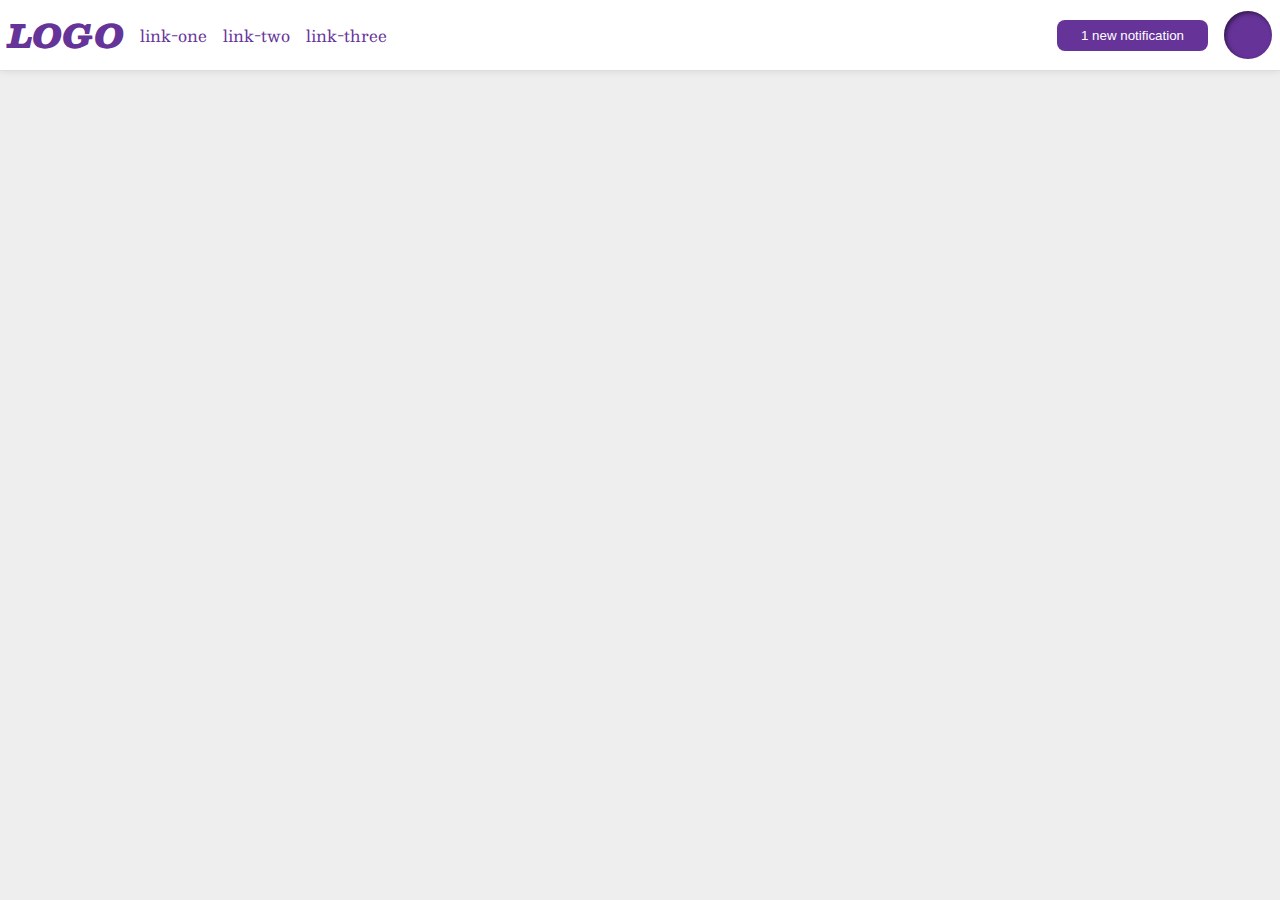
<file: foundations/flex/03-flex-header-2/index.html>
<!DOCTYPE html>
<html lang="en">
  <head>
    <meta charset="UTF-8">
    <meta http-equiv="X-UA-Compatible" content="IE=edge">
    <meta name="viewport" content="width=device-width, initial-scale=1.0">
    <title>Flex Header 2</title>
    <link rel="stylesheet" href="style.css">
  </head>
  <body>
    <div class="header">
      <div>
        <div class="logo">
          LOGO
        </div>
        <ul class="links">
          <li><a href="https://google.com">link-one</a></li>
          <li><a href="https://google.com">link-two</a></li>
          <li><a href="https://google.com">link-three</a></li>
        </ul>
      </div>
      <div>
        <button class="notifications">
          1 new notification
        </button>
        <div class="profile-image"></div>
      </div>
      
    </div>
  </body>
</html>
</file>
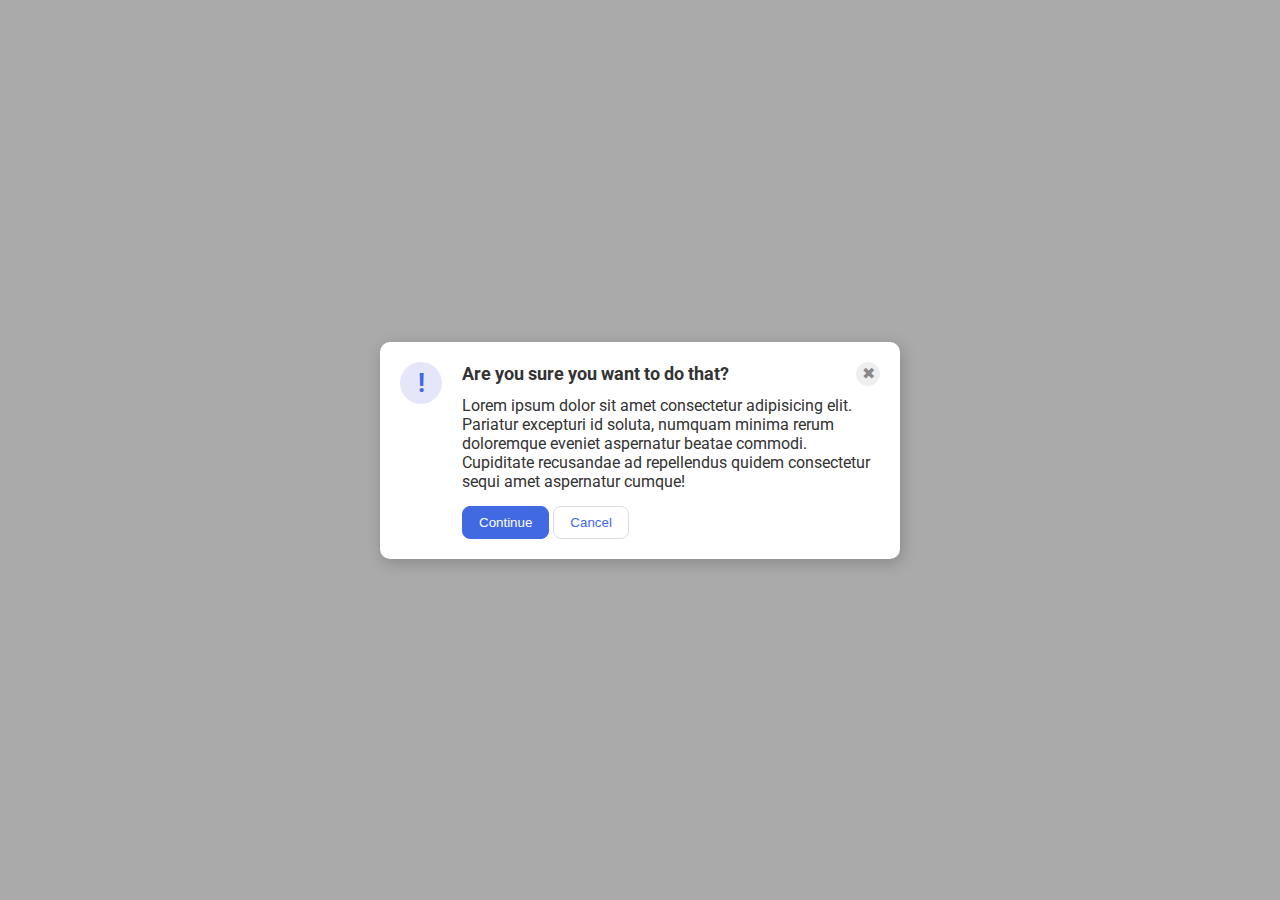
<file: foundations/flex/05-flex-modal/index.html>
<!DOCTYPE html>
<html lang="en">
  <head>
    <meta charset="UTF-8">
    <meta http-equiv="X-UA-Compatible" content="IE=edge">
    <meta name="viewport" content="width=device-width, initial-scale=1.0">
    <link rel="stylesheet" href="style.css">
    <title>Modal</title>
  </head>
  <body>
    <div class="modal">
      <div class="icon">!</div>
      <div>
        <div class="header">
          Are you sure you want to do that?
          <button class="close-button">✖</button>
        </div>
        
        <div class="text">Lorem ipsum dolor sit amet consectetur adipisicing elit. Pariatur excepturi id soluta, numquam minima rerum doloremque eveniet aspernatur beatae commodi. Cupiditate recusandae ad repellendus quidem consectetur sequi amet aspernatur cumque!</div>
        <button class="continue">Continue</button>
        <button class="cancel">Cancel</button>
      </div>
    </div>
  </body>
</html>
</file>
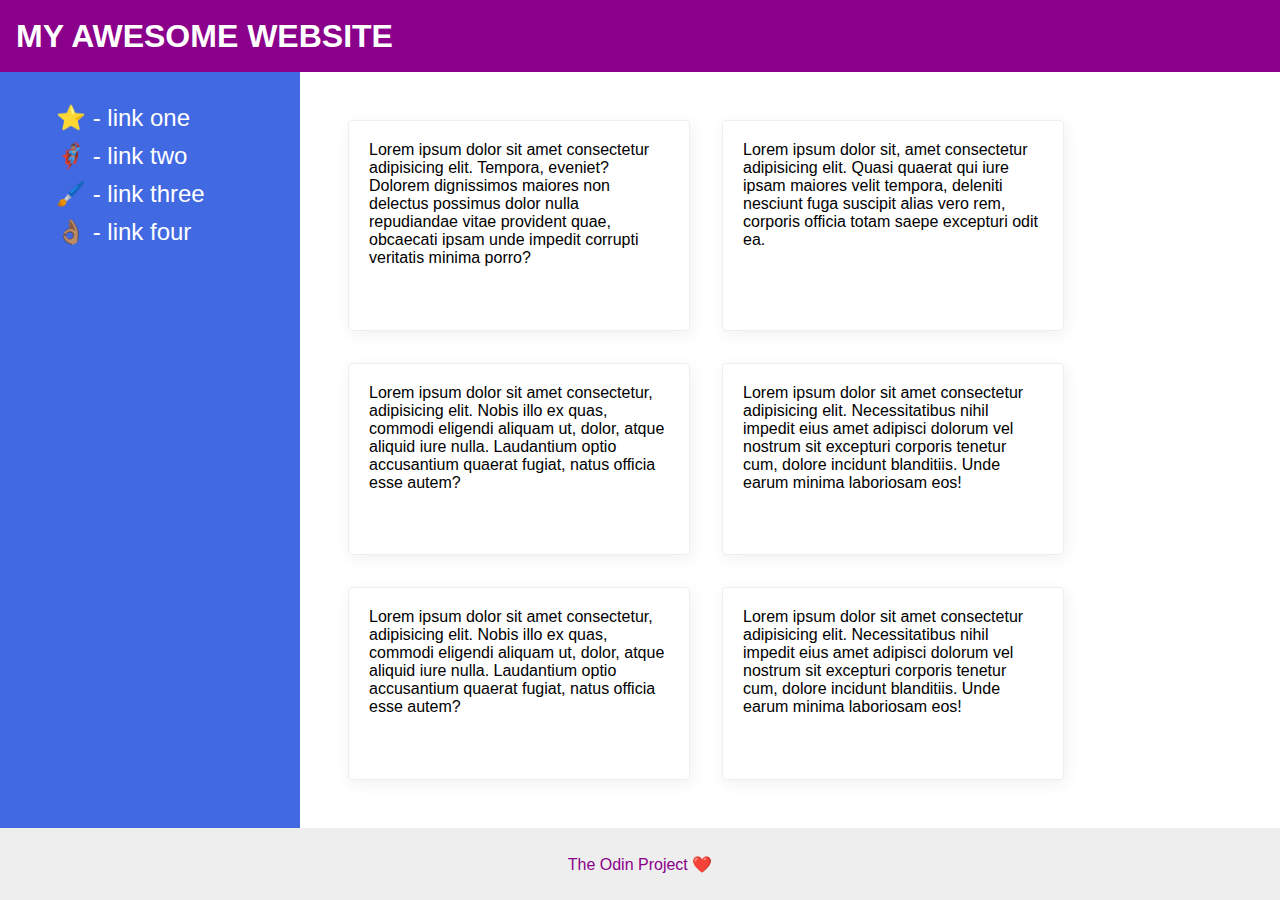
<file: foundations/flex/07-flex-layout-2/index.html>
<!DOCTYPE html>
<html lang="en">
  <head>
    <meta charset="UTF-8">
    <meta http-equiv="X-UA-Compatible" content="IE=edge">
    <meta name="viewport" content="width=device-width, initial-scale=1.0">
    <title>The Holy Grail</title>
    <link rel="stylesheet" href="style.css">
  </head>
  <body>
    <div class="header">
      MY AWESOME WEBSITE
    </div>
    
    <div class="main">
      <div class="sidebar">
        <ul>
          <li><a href="#">⭐ - link one</a></li>
          <li><a href="#">🦸🏽‍♂️ - link two</a></li>
          <li><a href="#">🖌️ - link three</a></li>
          <li><a href="#">👌🏽 - link four</a></li>
        </ul>
      </div>
  
      <div class="card-container">
        <div class="card">Lorem ipsum dolor sit amet consectetur adipisicing elit. Tempora, eveniet? Dolorem dignissimos maiores non delectus possimus dolor nulla repudiandae vitae provident quae, obcaecati ipsam unde impedit corrupti veritatis minima porro?</div>
        <div class="card">Lorem ipsum dolor sit, amet consectetur adipisicing elit. Quasi quaerat qui iure ipsam maiores velit tempora, deleniti nesciunt fuga suscipit alias vero rem, corporis officia totam saepe excepturi odit ea.</div>
        <div class="card">Lorem ipsum dolor sit amet consectetur, adipisicing elit. Nobis illo ex quas, commodi eligendi aliquam ut, dolor, atque aliquid iure nulla. Laudantium optio accusantium quaerat fugiat, natus officia esse autem?</div>
        <div class="card">Lorem ipsum dolor sit amet consectetur adipisicing elit. Necessitatibus nihil impedit eius amet adipisci dolorum vel nostrum sit excepturi corporis tenetur cum, dolore incidunt blanditiis. Unde earum minima laboriosam eos!</div>
        <div class="card">Lorem ipsum dolor sit amet consectetur, adipisicing elit. Nobis illo ex quas, commodi eligendi aliquam ut, dolor, atque aliquid iure nulla. Laudantium optio accusantium quaerat fugiat, natus officia esse autem?</div>
        <div class="card">Lorem ipsum dolor sit amet consectetur adipisicing elit. Necessitatibus nihil impedit eius amet adipisci dolorum vel nostrum sit excepturi corporis tenetur cum, dolore incidunt blanditiis. Unde earum minima laboriosam eos!</div>
        </div>
    </div>
    <div class="footer">
      The Odin Project ❤️
    </div>
  </body>
</html>
</file>
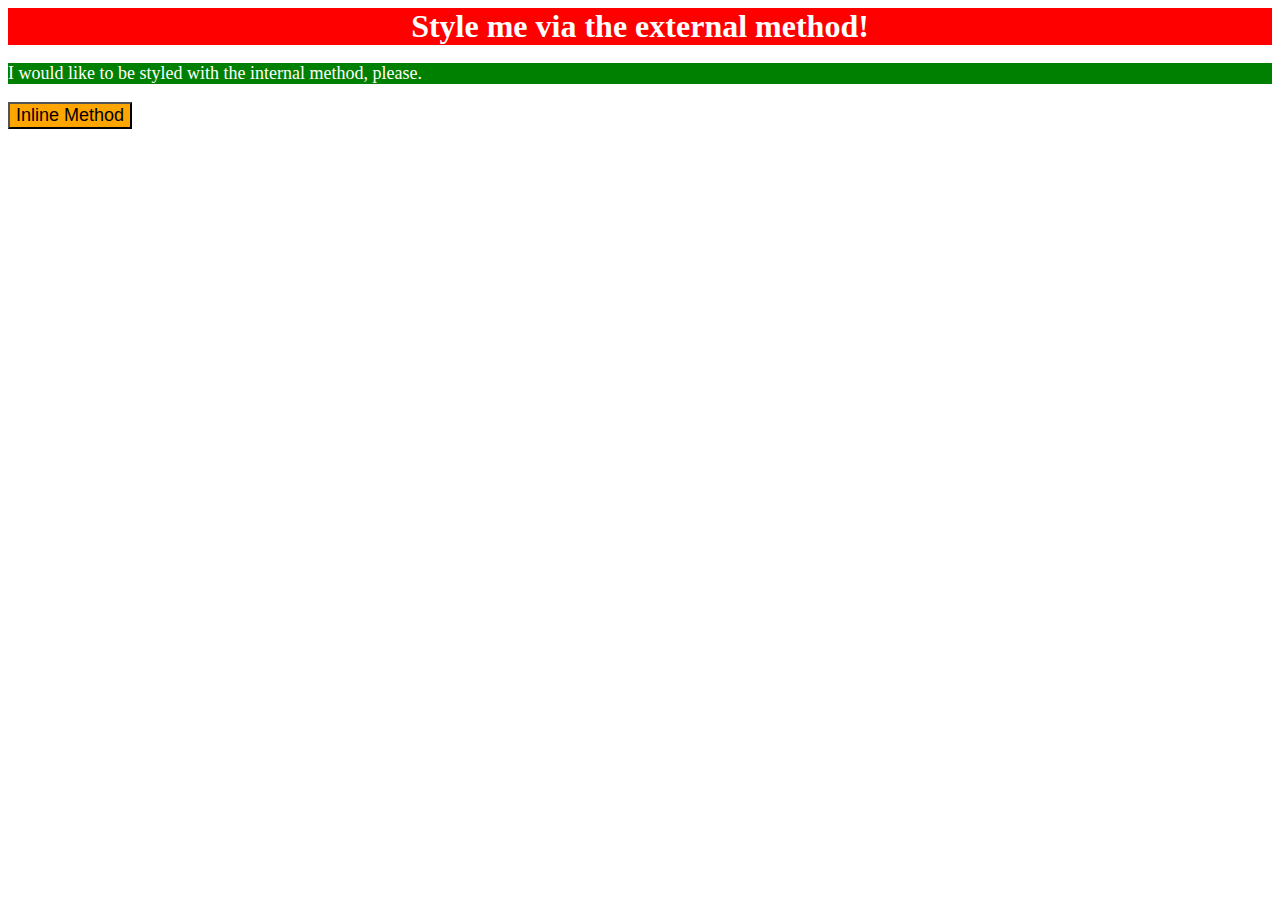
<file: foundations/intro-to-css/01-css-methods/index.html>
<!DOCTYPE html>
<html lang="en">
  <head>
    <meta charset="UTF-8">
    <meta http-equiv="X-UA-Compatible" content="IE=edge">
    <meta name="viewport" content="width=device-width, initial-scale=1.0">
    <title>Methods for Adding CSS</title>
    <link rel="stylesheet" href="style.css">
    <style>
      p {
        background-color: green;
        color: white;
        font-size: 18px;
      }
    </style>
  </head>
  <body>
    <div>Style me via the external method!</div>
    <p>I would like to be styled with the internal method, please.</p>
    <button style="background-color: orange; font-size: 18px;">Inline Method</button>
  </body>
</html>
</file>
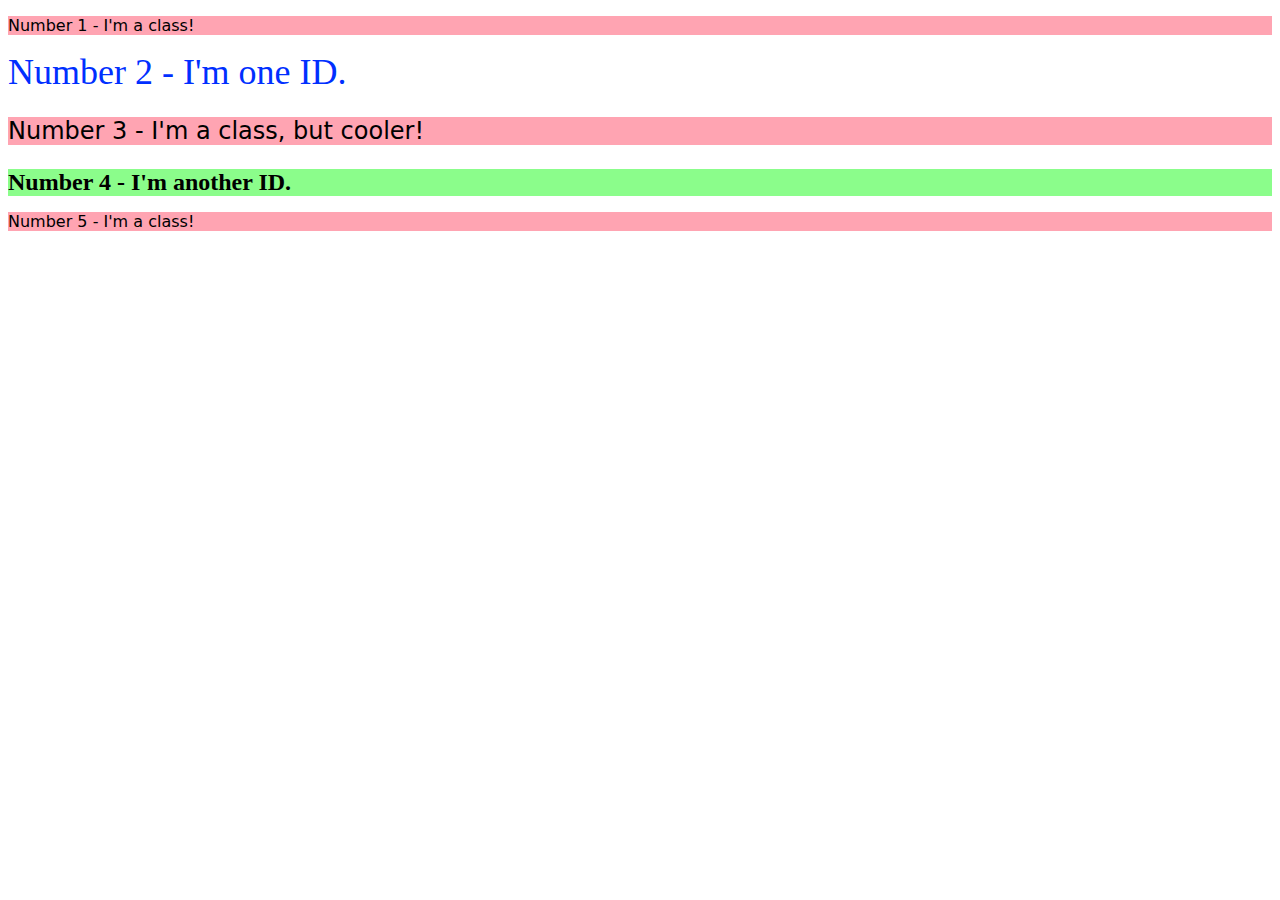
<file: foundations/intro-to-css/02-class-id-selectors/index.html>
<!DOCTYPE html>
<html lang="en">
  <head>
    <meta charset="UTF-8">
    <meta http-equiv="X-UA-Compatible" content="IE=edge">
    <meta name="viewport" content="width=device-width, initial-scale=1.0">
    <title>Class and ID Selectors</title>
    <link rel="stylesheet" href="style.css">
  </head>
  <body>
    <p class="one">Number 1 - I'm a class!</p>
    <div class="two">Number 2 - I'm one ID.</div>
    <p class="one three">Number 3 - I'm a class, but cooler!</p>
    <div class="four">Number 4 - I'm another ID.</div>
    <p class="one">Number 5 - I'm a class!</p>
  </body>
</html>
</file>
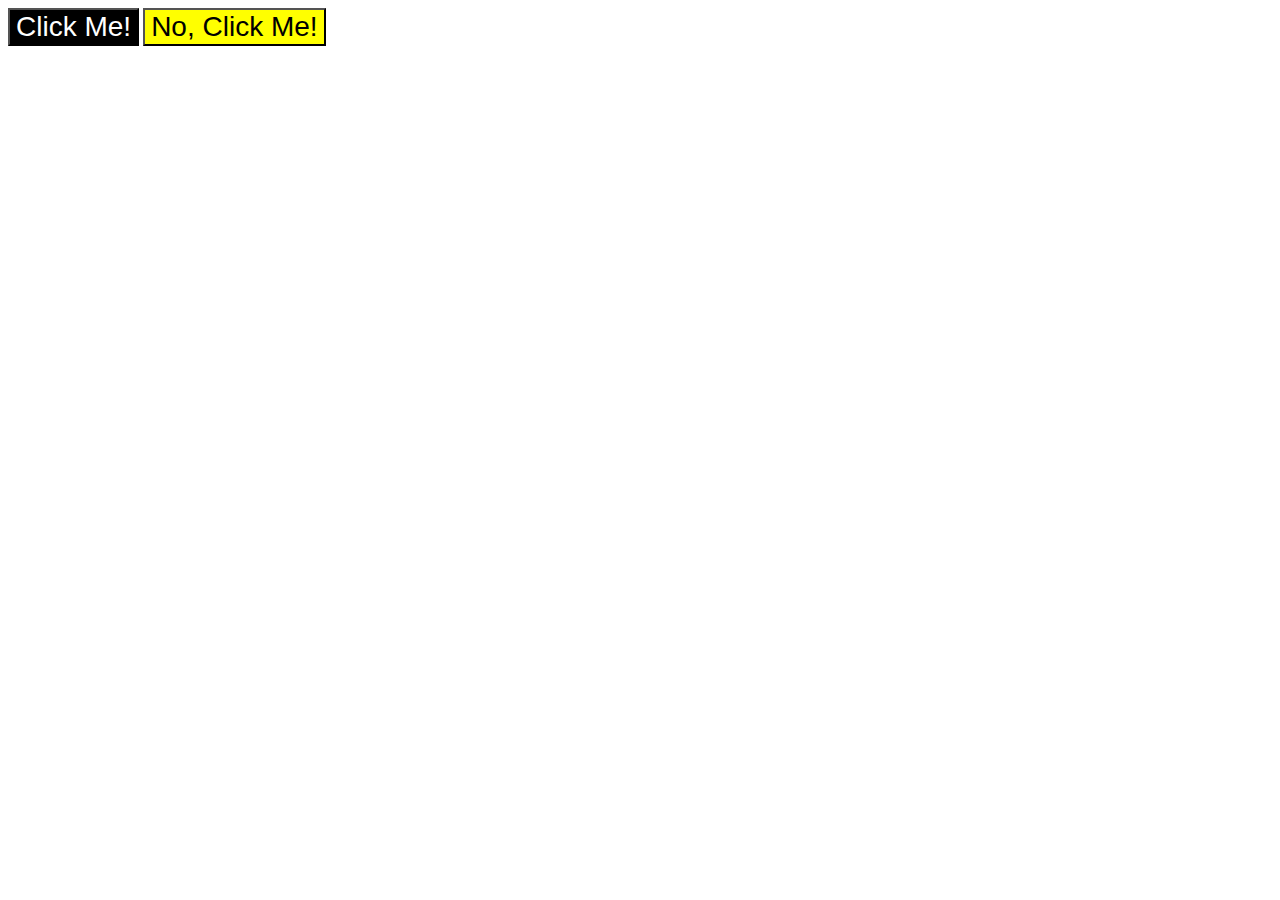
<file: foundations/intro-to-css/03-grouping-selectors/index.html>
<!DOCTYPE html>
<html lang="en">
  <head>
    <meta charset="UTF-8">
    <meta http-equiv="X-UA-Compatible" content="IE=edge">
    <meta name="viewport" content="width=device-width, initial-scale=1.0">
    <title>Grouping Selectors</title>
    <link rel="stylesheet" href="style.css">
  </head>
  <body>
    <button class="button-one">Click Me!</button>
    <button class="button-two">No, Click Me!</button>
  </body>
</html>
</file>
<file: foundations/flex/03-flex-header-2/style.css>
/* this is some magical font-importing.  
you'll learn about it later. */
@import url('https://fonts.googleapis.com/css2?family=Besley:ital,wght@0,400;1,900&display=swap');

body {
  margin: 0;
  background: #eee;
  font-family: Besley, serif;
}

.header {
  background: white;
  border-bottom: 1px solid #ddd;
  box-shadow: 0 0 8px rgba(0,0,0,.1);
  display: flex;
  align-items: center;
  justify-content: space-between;
  padding: 8px;
}

.header div {
  display: flex;
  align-items: center;
  gap: 16px;
}

.profile-image {
  background: rebeccapurple;
  box-shadow: inset 2px 2px 4px rgba(0,0,0,.5);
  border-radius: 50%;
  width: 48px;
  height: 48px;
}

.logo {
  color: rebeccapurple;
  font-size: 32px;
  font-weight: 900;
  font-style: italic;
}

button {
  border: none;
  border-radius: 8px;
  background: rebeccapurple;
  color: white;
  padding: 8px 24px;
}

a {
  /* this removes the line under our links */
  text-decoration: none;
  color: rebeccapurple;
}

ul {
  list-style-type: none;
  display: flex;
  padding: 0;
  margin: 0;
  gap: 16px;
}
</file>
<file: foundations/flex/05-flex-modal/style.css>
@import url('https://fonts.googleapis.com/css2?family=Roboto:wght@400;700&display=swap');

html, body {
  height: 100%;
}

body {
  font-family: Roboto, sans-serif;
  margin: 0;
  background: #aaa;
  color: #333;
  /* I'll give you this one for free lol */
  display: flex;
  align-items: center;
  justify-content: center;
}

.modal {
  background: white;
  width: 480px;
  border-radius: 10px;
  box-shadow: 2px 4px 16px rgba(0,0,0,.2);
  display: flex;
  padding: 20px;
  gap: 20px;
}

.icon {
  color: royalblue;
  font-size: 26px;
  font-weight: 700;
  background: lavender;
  width: 42px;
  height: 42px;
  border-radius: 50%;
  display: flex;
  align-items: center;
  justify-content: center;
  flex-shrink: 0;
}

.header {
  display: flex;
  justify-content: space-between;
  align-items: center;
  font-weight: 700;
  margin-bottom: 10px;
  font-size: 18px;
}

.text {
  margin-bottom: 15px;
}

.close-button {
  background: #eee;
  border-radius: 50%;
  color: #888;
  font-weight: 400;
  font-size: 16px;
  height: 24px;
  width: 24px;
  display: flex;
  align-items: center;
  justify-content: center;
  border: 1px solid #eee;
  padding: 0;
}

button {
  cursor: pointer;
  padding: 8px 16px;
  border-radius: 8px;
}

button.continue {
  background: royalblue;
  border: 1px solid royalblue;
  color: white;
}

button.cancel {
  background: white;
  border: 1px solid #ddd;
  color: royalblue;
}
</file>
<file: foundations/flex/07-flex-layout-2/style.css>
body {
  font-family: -apple-system, BlinkMacSystemFont, 'Segoe UI', Roboto, Oxygen, Ubuntu, Cantarell, 'Open Sans', 'Helvetica Neue', sans-serif;
  margin: 0;
  min-height: 100vh;
  display: flex;
  flex-direction: column;
}

.header {
  height: 72px;
  background: darkmagenta;
  color: white;
  display: flex;
  align-items: center;
  font-weight: 900;
  font-size: 32px;
  padding: 0 16px;
}

.main {
  flex: 1;
  display: flex;
}

.footer {
  height: 72px;
  background: #eee;
  color: darkmagenta;
  display: flex;
  align-items: center;
  justify-content: center;
}

.sidebar {
  width: 300px;
  background: royalblue;
  box-sizing: border-box;
  flex-shrink: 0;
  padding: 16px;
}

ul {
  list-style: none;
}

li {
  margin-bottom: 10px;
}

a {
  color: white;
  text-decoration: none;
  margin-bottom: 10px;
  font-size: 24px;
}

.card-container {
  padding: 48px;
  display: flex;
  flex-wrap: wrap;
  gap: 32px;
}

.card {
  width: 300px;
  padding: 20px;
  border: 1px solid #eee;
  box-shadow: 2px 4px 16px rgba(0,0,0,.06);
  border-radius: 4px;
}
</file>
<file: foundations/intro-to-css/01-css-methods/style.css>
div {
  background-color: red;
  color: white;
  font-size: 32px;
  text-align: center;
  font-weight: 700;
}
</file>
<file: foundations/intro-to-css/02-class-id-selectors/style.css>
.one {
  background-color: rgb(255, 164, 178);
  font-family: Verdana, "DejaVu Sans", sans-serif;
}

.two {
  color: rgb(0, 47, 255);
  font-size: 36px;
}

.three {
  font-size: 24px;
}

.four {
  background-color: rgb(139, 253, 139);
  font-size: 24px;
  font-weight: 700;
}
</file>
<file: foundations/intro-to-css/03-grouping-selectors/style.css>
.button-one,
.button-two {
  font-size: 28px;
  font-family: Helvetica, "Times New Roman", sans-serif;
}

.button-one {
  background-color: black;
  color: white;
}

.button-two {
  background-color: yellow;
}
</file>
